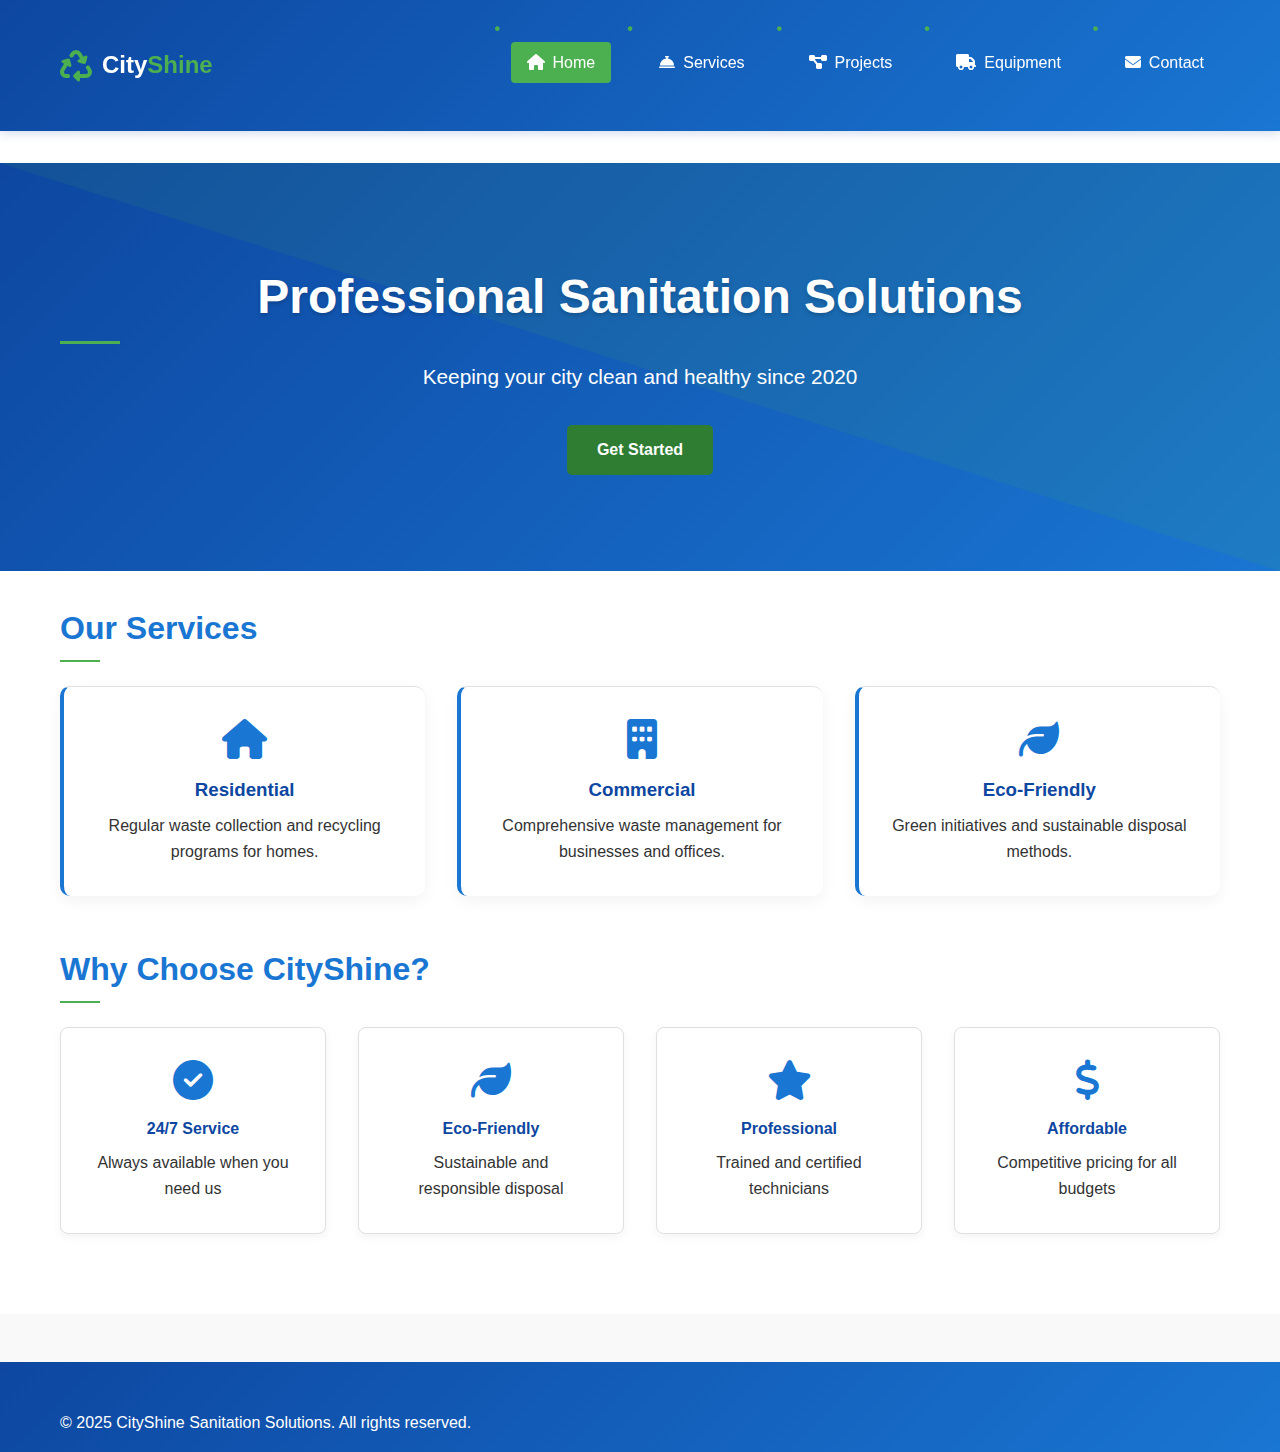
<file: index.html/cityshine-website/index.html>
<!DOCTYPE html>
<html lang="en">
<head>
    <meta charset="UTF-8">
    <meta name="viewport" content="width=device-width, initial-scale=1.0">
    <title>CityShine Sanitation | Professional Waste Management</title>
    <link rel="stylesheet" href="https://cdnjs.cloudflare.com/ajax/libs/font-awesome/6.4.0/css/all.min.css">
    <link rel="stylesheet" href="style.css">
</head>
<body>
    <header>
        <div class="container header-content">
            <a href="index.html" class="logo">
                <i class="fas fa-recycle logo-icon"></i>
                <div class="logo-text">City<span>Shine</span></div>
            </a>
            <nav>
                <button class="mobile-menu-btn" id="mobileMenuBtn">
                    <i class="fas fa-bars"></i>
                </button>
                <ul class="nav-links" id="navLinks">
                    <li><a href="index.html" class="nav-link active"><i class="fas fa-home"></i> Home</a></li>
                    <li><a href="services.html" class="nav-link"><i class="fas fa-concierge-bell"></i> Services</a></li>
                    <li><a href="projects.html" class="nav-link"><i class="fas fa-project-diagram"></i> Projects</a></li>
                    <li><a href="equipment.html" class="nav-link"><i class="fas fa-truck"></i> Equipment</a></li>
                    <li><a href="contact.html" class="nav-link"><i class="fas fa-envelope"></i> Contact</a></li>
                </ul>
            </nav>
        </div>
    </header>

    <main>
        <!-- Hero Section -->
        <section class="hero">
            <div class="container hero-content">
                <h1>Professional Sanitation Solutions</h1>
                <p>Keeping your city clean and healthy since 2020</p>
                <a href="contact.html" class="btn btn-primary">Get Started</a>
            </div>
        </section>

        <!-- Services Preview -->
        <section class="services-preview container">
            <h2>Our Services</h2>
            <div class="services-grid">
                <div class="service-card">
                    <i class="fas fa-home"></i>
                    <h3>Residential</h3>
                    <p>Regular waste collection and recycling programs for homes.</p>
                </div>
                <div class="service-card">
                    <i class="fas fa-building"></i>
                    <h3>Commercial</h3>
                    <p>Comprehensive waste management for businesses and offices.</p>
                </div>
                <div class="service-card">
                    <i class="fas fa-leaf"></i>
                    <h3>Eco-Friendly</h3>
                    <p>Green initiatives and sustainable disposal methods.</p>
                </div>
            </div>
        </section>

        <!-- Why Choose Us -->
        <section class="why-us container">
            <h2>Why Choose CityShine?</h2>
            <div class="features-grid">
                <div class="feature">
                    <i class="fas fa-check-circle"></i>
                    <h4>24/7 Service</h4>
                    <p>Always available when you need us</p>
                </div>
                <div class="feature">
                    <i class="fas fa-leaf"></i>
                    <h4>Eco-Friendly</h4>
                    <p>Sustainable and responsible disposal</p>
                </div>
                <div class="feature">
                    <i class="fas fa-star"></i>
                    <h4>Professional</h4>
                    <p>Trained and certified technicians</p>
                </div>
                <div class="feature">
                    <i class="fas fa-dollar-sign"></i>
                    <h4>Affordable</h4>
                    <p>Competitive pricing for all budgets</p>
                </div>
            </div>
        </section>
    </main>

    <footer>
        <div class="container">
            <p>&copy; 2025 CityShine Sanitation Solutions. All rights reserved.</p>
        </div>
    </footer>

    <script src="script.js"></script>
</body>
</html>
</file>
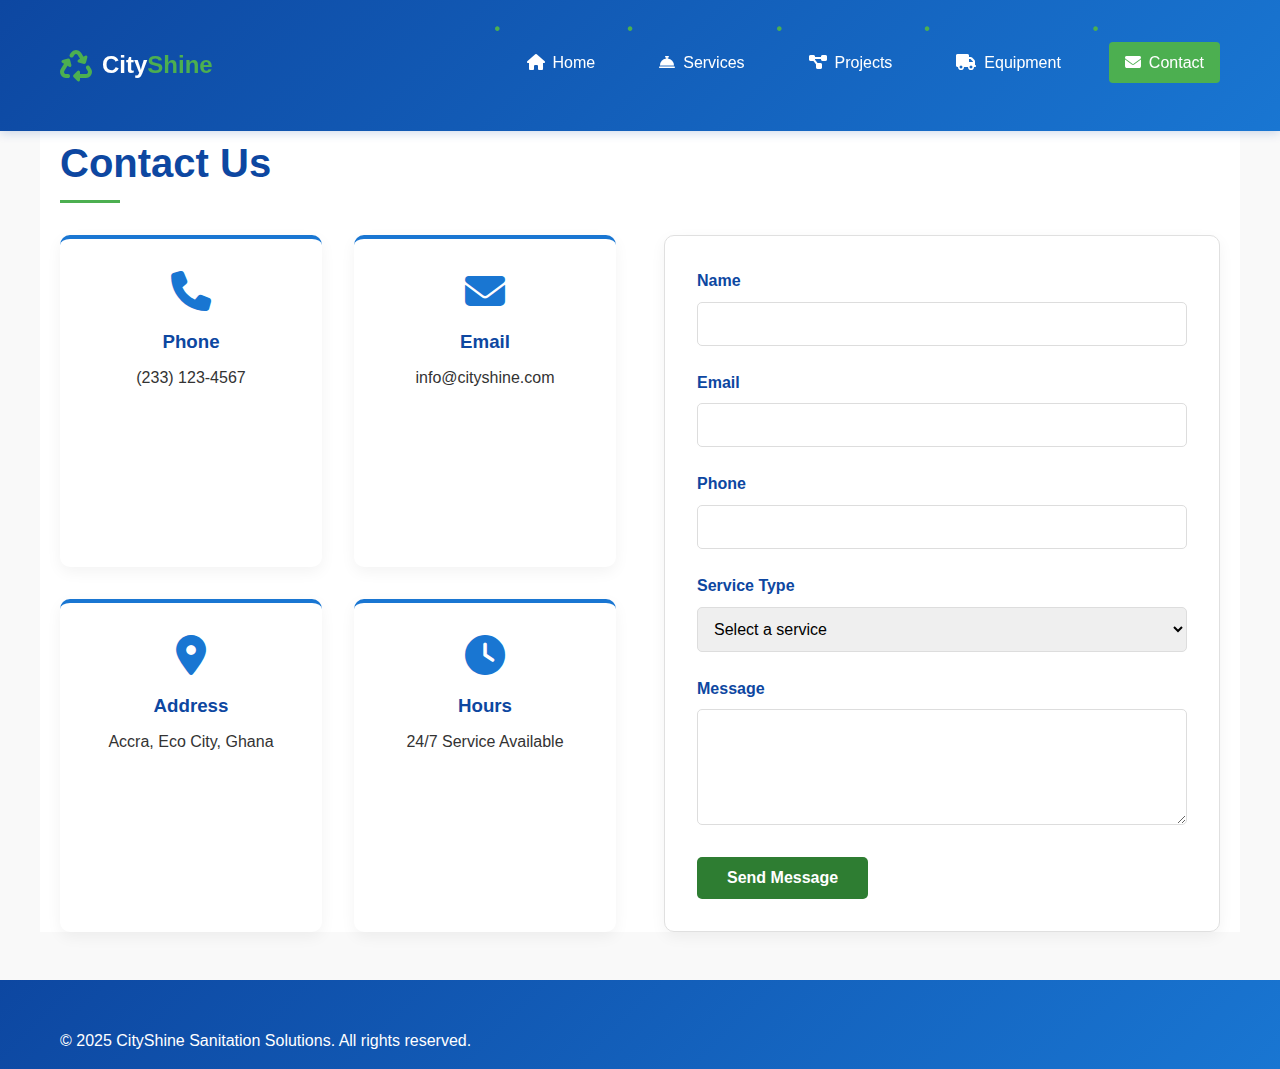
<file: index.html/cityshine-website/contact.html>
<!DOCTYPE html>
<html lang="en">
<head>
    <meta charset="UTF-8">
    <meta name="viewport" content="width=device-width, initial-scale=1.0">
    <title>Contact | CityShine Sanitation</title>
    <link rel="stylesheet" href="https://cdnjs.cloudflare.com/ajax/libs/font-awesome/6.4.0/css/all.min.css">
    <link rel="stylesheet" href="style.css">
</head>
<body>
    <header>
        <div class="container header-content">
            <a href="index.html" class="logo">
                <i class="fas fa-recycle logo-icon"></i>
                <div class="logo-text">City<span>Shine</span></div>
            </a>
            <nav>
                <button class="mobile-menu-btn" id="mobileMenuBtn">
                    <i class="fas fa-bars"></i>
                </button>
                <ul class="nav-links" id="navLinks">
                    <li><a href="index.html" class="nav-link"><i class="fas fa-home"></i> Home</a></li>
                    <li><a href="services.html" class="nav-link"><i class="fas fa-concierge-bell"></i> Services</a></li>
                    <li><a href="projects.html" class="nav-link"><i class="fas fa-project-diagram"></i> Projects</a></li>
                    <li><a href="equipment.html" class="nav-link"><i class="fas fa-truck"></i> Equipment</a></li>
                    <li><a href="contact.html" class="nav-link active"><i class="fas fa-envelope"></i> Contact</a></li>
                </ul>
            </nav>
        </div>
    </header>

    <main class="container">
        <h1>Contact Us</h1>
        
        <div class="contact-wrapper">
            <div class="contact-info">
                <div class="info-card">
                    <i class="fas fa-phone"></i>
                    <h3>Phone</h3>
                    <p>(233) 123-4567</p>
                </div>

                <div class="info-card">
                    <i class="fas fa-envelope"></i>
                    <h3>Email</h3>
                    <p>info@cityshine.com</p>
                </div>

                <div class="info-card">
                    <i class="fas fa-map-marker-alt"></i>
                    <h3>Address</h3>
                    <p>Accra, Eco City, Ghana</p>
                </div>

                <div class="info-card">
                    <i class="fas fa-clock"></i>
                    <h3>Hours</h3>
                    <p>24/7 Service Available</p>
                </div>
            </div>

            <form class="contact-form" id="contactForm">
                <div class="form-group">
                    <label for="name">Name</label>
                    <input type="text" id="name" name="name" required>
                </div>

                <div class="form-group">
                    <label for="email">Email</label>
                    <input type="email" id="email" name="email" required>
                </div>

                <div class="form-group">
                    <label for="phone">Phone</label>
                    <input type="tel" id="phone" name="phone">
                </div>

                <div class="form-group">
                    <label for="service">Service Type</label>
                    <select id="service" name="service" required>
                        <option value="">Select a service</option>
                        <option value="residential">Residential</option>
                        <option value="commercial">Commercial</option>
                        <option value="eco-friendly">Eco-Friendly</option>
                    </select>
                </div>

                <div class="form-group">
                    <label for="message">Message</label>
                    <textarea id="message" name="message" rows="5" required></textarea>
                </div>

                <button type="submit" class="btn btn-primary">Send Message</button>
            </form>
        </div>
    </main>

    <footer>
        <div class="container">
            <p>&copy; 2025 CityShine Sanitation Solutions. All rights reserved.</p>
        </div>
    </footer>

    <script src="script.js"></script>
</body>
</html>
</file>
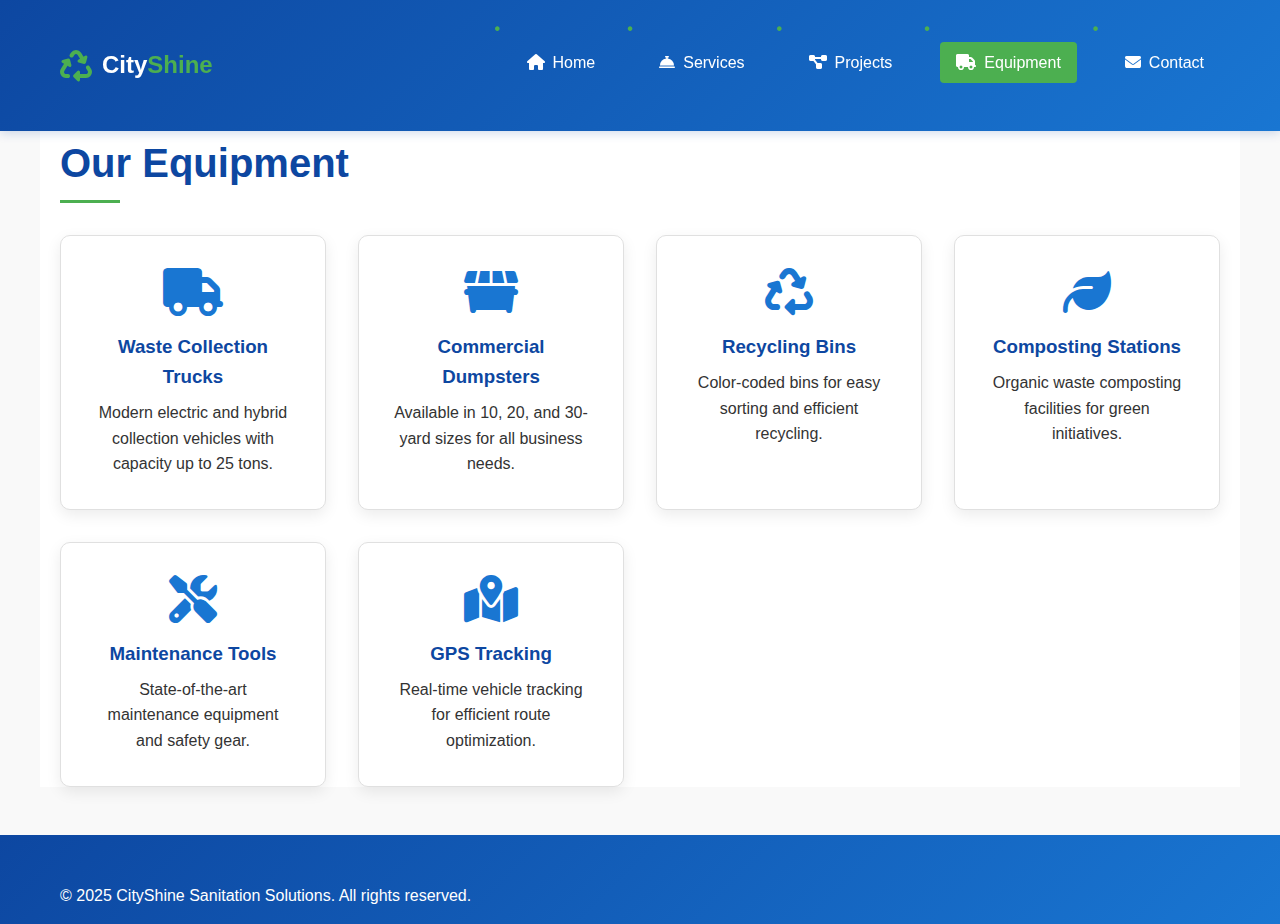
<file: index.html/cityshine-website/equipment.html>
<!DOCTYPE html>
<html lang="en">
<head>
    <meta charset="UTF-8">
    <meta name="viewport" content="width=device-width, initial-scale=1.0">
    <title>Equipment | CityShine Sanitation</title>
    <link rel="stylesheet" href="https://cdnjs.cloudflare.com/ajax/libs/font-awesome/6.4.0/css/all.min.css">
    <link rel="stylesheet" href="style.css">
</head>
<body>
    <header>
        <div class="container header-content">
            <a href="index.html" class="logo">
                <i class="fas fa-recycle logo-icon"></i>
                <div class="logo-text">City<span>Shine</span></div>
            </a>
            <nav>
                <button class="mobile-menu-btn" id="mobileMenuBtn">
                    <i class="fas fa-bars"></i>
                </button>
                <ul class="nav-links" id="navLinks">
                    <li><a href="index.html" class="nav-link"><i class="fas fa-home"></i> Home</a></li>
                    <li><a href="services.html" class="nav-link"><i class="fas fa-concierge-bell"></i> Services</a></li>
                    <li><a href="projects.html" class="nav-link"><i class="fas fa-project-diagram"></i> Projects</a></li>
                    <li><a href="equipment.html" class="nav-link active"><i class="fas fa-truck"></i> Equipment</a></li>
                    <li><a href="contact.html" class="nav-link"><i class="fas fa-envelope"></i> Contact</a></li>
                </ul>
            </nav>
        </div>
    </header>

    <main class="container">
        <h1>Our Equipment</h1>
        
        <div class="equipment-grid">
            <div class="equipment-card">
                <i class="fas fa-truck"></i>
                <h3>Waste Collection Trucks</h3>
                <p>Modern electric and hybrid collection vehicles with capacity up to 25 tons.</p>
            </div>

            <div class="equipment-card">
                <i class="fas fa-dumpster"></i>
                <h3>Commercial Dumpsters</h3>
                <p>Available in 10, 20, and 30-yard sizes for all business needs.</p>
            </div>

            <div class="equipment-card">
                <i class="fas fa-recycle"></i>
                <h3>Recycling Bins</h3>
                <p>Color-coded bins for easy sorting and efficient recycling.</p>
            </div>

            <div class="equipment-card">
                <i class="fas fa-leaf"></i>
                <h3>Composting Stations</h3>
                <p>Organic waste composting facilities for green initiatives.</p>
            </div>

            <div class="equipment-card">
                <i class="fas fa-tools"></i>
                <h3>Maintenance Tools</h3>
                <p>State-of-the-art maintenance equipment and safety gear.</p>
            </div>

            <div class="equipment-card">
                <i class="fas fa-map-location-dot"></i>
                <h3>GPS Tracking</h3>
                <p>Real-time vehicle tracking for efficient route optimization.</p>
            </div>
        </div>
    </main>

    <footer>
        <div class="container">
            <p>&copy; 2025 CityShine Sanitation Solutions. All rights reserved.</p>
        </div>
    </footer>

    <script src="script.js"></script>
</body>
</html>
</file>
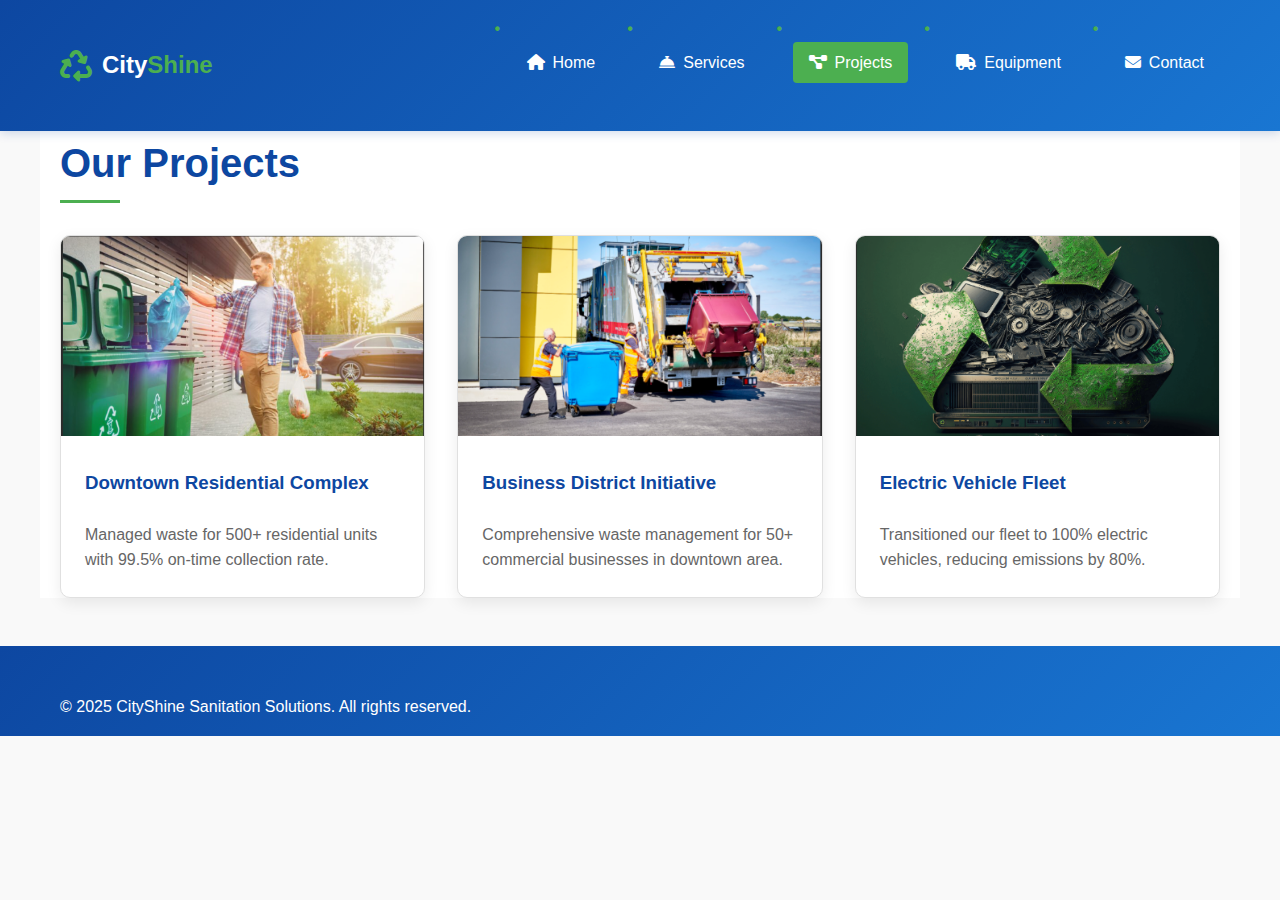
<file: index.html/cityshine-website/projects.html>
<!DOCTYPE html>
<html lang="en">
<head>
    <meta charset="UTF-8">
    <meta name="viewport" content="width=device-width, initial-scale=1.0">
    <title>Projects | CityShine Sanitation</title>
    <link rel="stylesheet" href="https://cdnjs.cloudflare.com/ajax/libs/font-awesome/6.4.0/css/all.min.css">
    <link rel="stylesheet" href="style.css">
</head>
<body>
    <header>
        <div class="container header-content">
            <a href="index.html" class="logo">
                <i class="fas fa-recycle logo-icon"></i>
                <div class="logo-text">City<span>Shine</span></div>
            </a>
            <nav>
                <button class="mobile-menu-btn" id="mobileMenuBtn">
                    <i class="fas fa-bars"></i>
                </button>
                <ul class="nav-links" id="navLinks">
                    <li><a href="index.html" class="nav-link"><i class="fas fa-home"></i> Home</a></li>
                    <li><a href="services.html" class="nav-link"><i class="fas fa-concierge-bell"></i> Services</a></li>
                    <li><a href="projects.html" class="nav-link active"><i class="fas fa-project-diagram"></i> Projects</a></li>
                    <li><a href="equipment.html" class="nav-link"><i class="fas fa-truck"></i> Equipment</a></li>
                    <li><a href="contact.html" class="nav-link"><i class="fas fa-envelope"></i> Contact</a></li>
                </ul>
            </nav>
        </div>
    </header>

    <main class="container">
        <h1>Our Projects</h1>
        
        <div class="projects-grid">
            <div class="project-card">
                <img src="residence.png" alt="Residential Project">
                <h3>Downtown Residential Complex</h3>
                <p>Managed waste for 500+ residential units with 99.5% on-time collection rate.</p>
            </div>

            <div class="project-card">
                <img src="commercial.png" alt="Commercial Project">
                <h3>Business District Initiative</h3>
                <p>Comprehensive waste management for 50+ commercial businesses in downtown area.</p>
            </div>

            <div class="project-card">
                <img src="electric.png" alt="EV Fleet Project">
                <h3>Electric Vehicle Fleet</h3>
                <p>Transitioned our fleet to 100% electric vehicles, reducing emissions by 80%.</p>
            </div>
        </div>
    </main>

    <footer>
        <div class="container">
            <p>&copy; 2025 CityShine Sanitation Solutions. All rights reserved.</p>
        </div>
    </footer>

    <script src="script.js"></script>
</body>
</html>
</file>
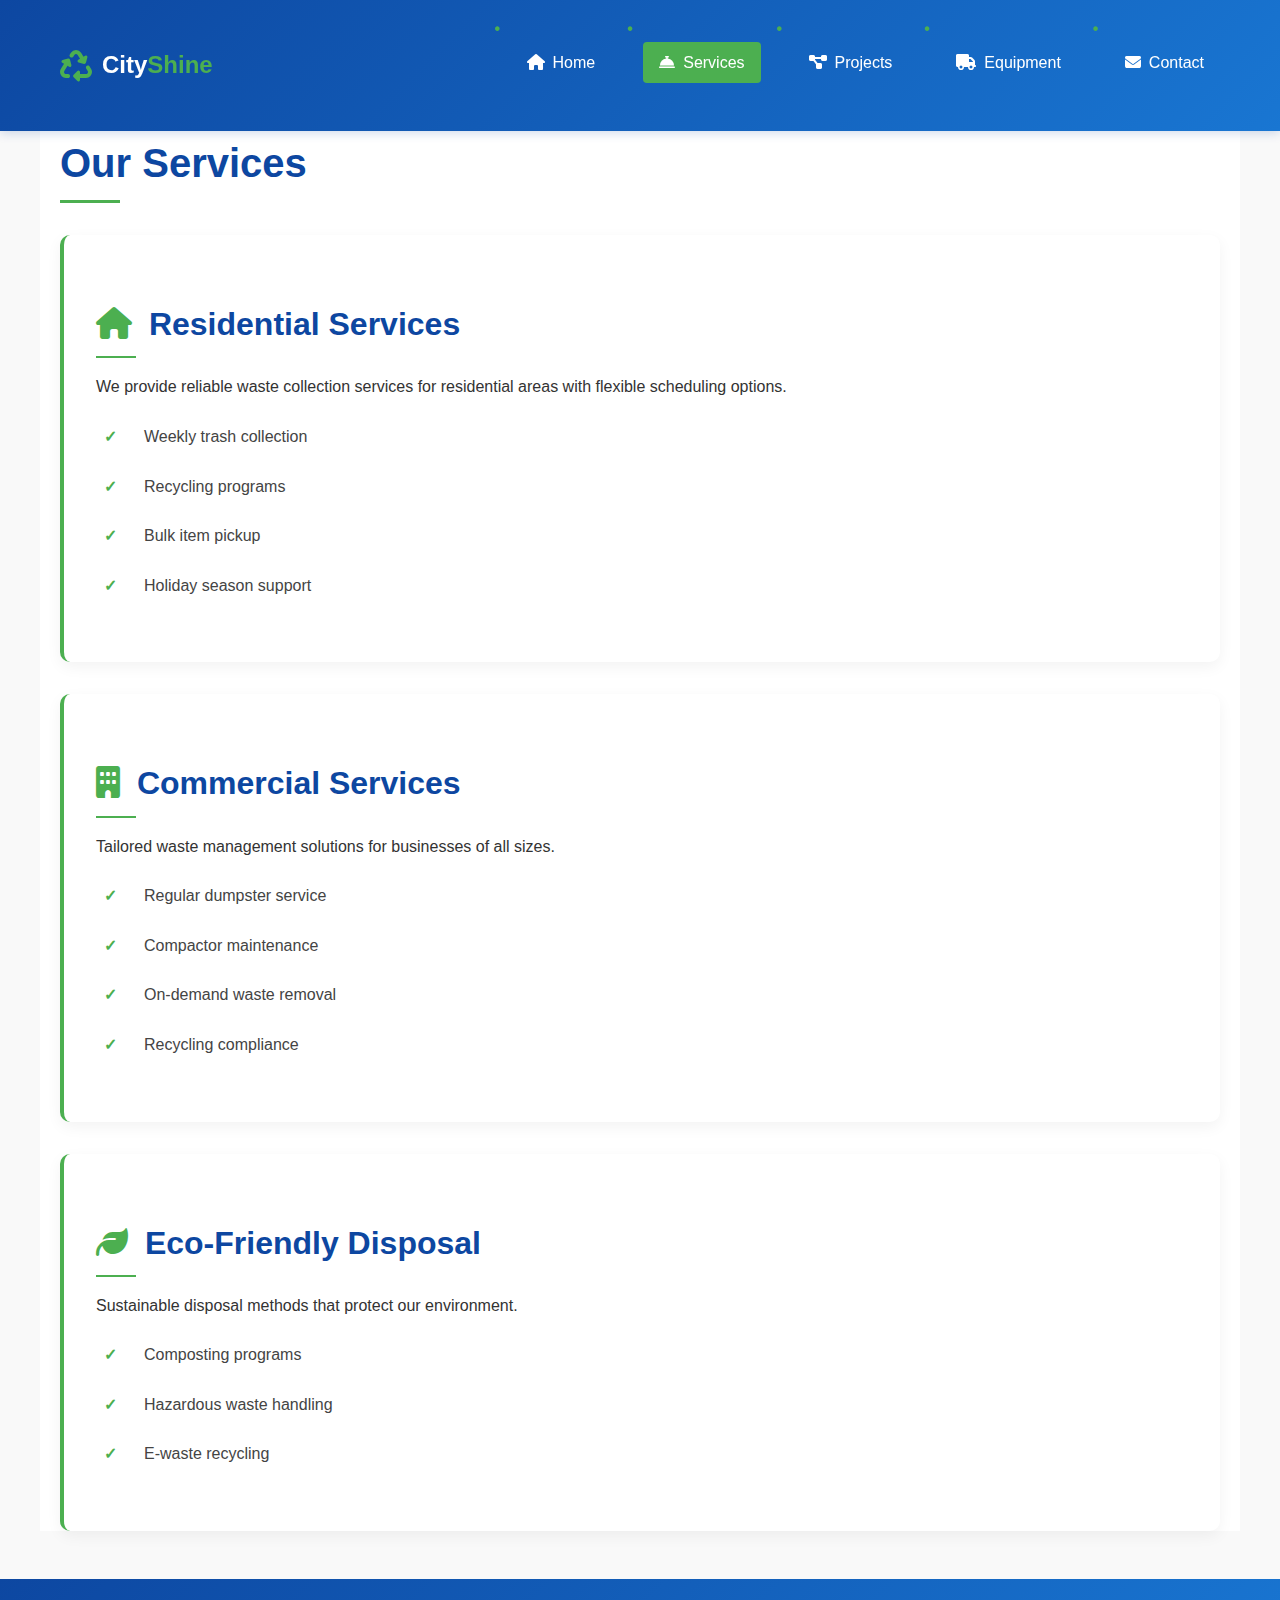
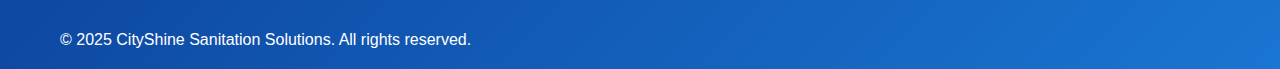
<file: index.html/cityshine-website/services.html>
<!DOCTYPE html>
<html lang="en">
<head>
    <meta charset="UTF-8">
    <meta name="viewport" content="width=device-width, initial-scale=1.0">
    <title>Services | CityShine Sanitation</title>
    <link rel="stylesheet" href="https://cdnjs.cloudflare.com/ajax/libs/font-awesome/6.4.0/css/all.min.css">
    <link rel="stylesheet" href="style.css">
</head>
<body>
    <header>
        <div class="container header-content">
            <a href="index.html" class="logo">
                <i class="fas fa-recycle logo-icon"></i>
                <div class="logo-text">City<span>Shine</span></div>
            </a>
            <nav>
                <button class="mobile-menu-btn" id="mobileMenuBtn">
                    <i class="fas fa-bars"></i>
                </button>
                <ul class="nav-links" id="navLinks">
                    <li><a href="index.html" class="nav-link"><i class="fas fa-home"></i> Home</a></li>
                    <li><a href="services.html" class="nav-link active"><i class="fas fa-concierge-bell"></i> Services</a></li>
                    <li><a href="projects.html" class="nav-link"><i class="fas fa-project-diagram"></i> Projects</a></li>
                    <li><a href="equipment.html" class="nav-link"><i class="fas fa-truck"></i> Equipment</a></li>
                    <li><a href="contact.html" class="nav-link"><i class="fas fa-envelope"></i> Contact</a></li>
                </ul>
            </nav>
        </div>
    </header>

    <main class="container">
        <h1>Our Services</h1>
        
        <div class="services-detailed">
            <div class="service-detail">
                <h2><i class="fas fa-home"></i> Residential Services</h2>
                <p>We provide reliable waste collection services for residential areas with flexible scheduling options.</p>
                <ul>
                    <li>Weekly trash collection</li>
                    <li>Recycling programs</li>
                    <li>Bulk item pickup</li>
                    <li>Holiday season support</li>
                </ul>
            </div>

            <div class="service-detail">
                <h2><i class="fas fa-building"></i> Commercial Services</h2>
                <p>Tailored waste management solutions for businesses of all sizes.</p>
                <ul>
                    <li>Regular dumpster service</li>
                    <li>Compactor maintenance</li>
                    <li>On-demand waste removal</li>
                    <li>Recycling compliance</li>
                </ul>
            </div>

            <div class="service-detail">
                <h2><i class="fas fa-leaf"></i> Eco-Friendly Disposal</h2>
                <p>Sustainable disposal methods that protect our environment.</p>
                <ul>
                    <li>Composting programs</li>
                    <li>Hazardous waste handling</li>
                    <li>E-waste recycling</li>
                     </ul>
            </div>
        </div>
    </main>

    <footer>
        <div class="container">
            <p>&copy; 2025 CityShine Sanitation Solutions. All rights reserved.</p>
        </div>
    </footer>

    <script src="script.js"></script>
</body>
</html>
</file>
<file: index.html/cityshine-website/style.css>
/* style.css - Updated with Blue, Green, White Color Scheme */
* {
    margin: 0;
    padding: 0;
    box-sizing: border-box;
}

body {
    font-family: 'Segoe UI', Tahoma, Geneva, Verdana, sans-serif;
    line-height: 1.6;
    color: #333;
    background-color: #f9f9f9;
}

.container {
    max-width: 1200px;
    margin: 0 auto;
    padding: 0 20px;
}

/* Header Styles */
header {
    background: linear-gradient(135deg, #0d47a1 0%, #1976d2 100%);
    color: white;
    padding: 1rem 0;
    position: sticky;
    top: 0;
    z-index: 100;
    box-shadow: 0 2px 10px rgba(13, 71, 161, 0.2);
}

.header-content {
    display: flex;
    justify-content: space-between;
    align-items: center;
}

.logo {
    display: flex;
    align-items: center;
    gap: 10px;
    text-decoration: none;
    color: white;
    font-size: 1.5rem;
    font-weight: bold;
}

.logo-icon {
    font-size: 2rem;
    color: #4CAF50;
}

.logo-text span {
    color: #4CAF50;
}

/* Navigation */
nav ul {
    display: flex;
    list-style: none;
    gap: 2rem;
}

.nav-link {
    color: white;
    text-decoration: none;
    transition: all 0.3s;
    display: flex;
    align-items: center;
    gap: 0.5rem;
    padding: 0.5rem 1rem;
    border-radius: 4px;
}

.nav-link:hover,
.nav-link.active {
    background-color: #4CAF50;
    color: white;
}

.mobile-menu-btn {
    display: none;
    background: none;
    border: none;
    color: white;
    font-size: 1.5rem;
    cursor: pointer;
}

/* Buttons */
.btn {
    padding: 12px 30px;
    border: none;
    border-radius: 5px;
    cursor: pointer;
    text-decoration: none;
    display: inline-block;
    transition: all 0.3s;
    font-size: 1rem;
    font-weight: 600;
}

.btn-primary {
    background: #2E7D32;
    color: white;
}

.btn-primary:hover {
    background: #1B5E20;
    transform: translateY(-2px);
    box-shadow: 0 5px 15px rgba(46, 125, 50, 0.3);
}

.btn-secondary {
    background: #1976d2;
    color: white;
}

.btn-secondary:hover {
    background: #0d47a1;
    transform: translateY(-2px);
    box-shadow: 0 5px 15px rgba(25, 118, 210, 0.3);
}

/* Hero Section */
.hero {
    background: linear-gradient(135deg, #0d47a1 0%, #1976d2 100%);
    color: white;
    padding: 6rem 0;
    text-align: center;
    position: relative;
    overflow: hidden;
}

.hero::before {
    content: '';
    position: absolute;
    top: 0;
    left: 0;
    right: 0;
    bottom: 0;
    background: url('data:image/svg+xml,<svg xmlns="http://www.w3.org/2000/svg" viewBox="0 0 100 100" preserveAspectRatio="none"><path fill="%234CAF50" fill-opacity="0.1" d="M0,0 L100,0 L100,100 Z"/></svg>');
    background-size: cover;
}

.hero-content {
    position: relative;
    z-index: 1;
}

.hero-content h1 {
    font-size: 3rem;
    margin-bottom: 1rem;
    color: white;
    text-shadow: 0 2px 4px rgba(0,0,0,0.2);
}

.hero-content p {
    font-size: 1.3rem;
    margin-bottom: 2rem;
    max-width: 800px;
    margin-left: auto;
    margin-right: auto;
}

/* Main Content */
main {
    padding: 2rem 0;
    background: white;
}

h1 {
    color: #0d47a1;
    margin-bottom: 2rem;
    font-size: 2.5rem;
    position: relative;
    padding-bottom: 0.5rem;
}

h1::after {
    content: '';
    position: absolute;
    bottom: 0;
    left: 0;
    width: 60px;
    height: 3px;
    background: #4CAF50;
}

h2 {
    color: #1976d2;
    margin: 2rem 0 1.5rem 0;
    font-size: 2rem;
    position: relative;
    padding-bottom: 0.5rem;
}

h2::after {
    content: '';
    position: absolute;
    bottom: 0;
    left: 0;
    width: 40px;
    height: 2px;
    background: #4CAF50;
}

h3 {
    color: #0d47a1;
    margin-bottom: 1rem;
}

h4 {
    color: #1976d2;
    margin-bottom: 0.5rem;
}

/* Services Grid */
.services-grid {
    display: grid;
    grid-template-columns: repeat(auto-fit, minmax(300px, 1fr));
    gap: 2rem;
    margin-bottom: 3rem;
}

.service-card {
    background: white;
    padding: 2rem;
    border-radius: 10px;
    text-align: center;
    transition: all 0.3s;
    border-left: 4px solid #1976d2;
    box-shadow: 0 5px 15px rgba(0,0,0,0.05);
    border-top: 1px solid #e0e0e0;
}

.service-card:hover {
    transform: translateY(-10px);
    box-shadow: 0 15px 30px rgba(25, 118, 210, 0.15);
    border-left-color: #4CAF50;
}

.service-card i {
    font-size: 2.5rem;
    color: #1976d2;
    margin-bottom: 1rem;
}

.service-card:hover i {
    color: #4CAF50;
}

.service-card h3 {
    color: #0d47a1;
    margin-bottom: 0.5rem;
}

/* Features Grid */
.features-grid {
    display: grid;
    grid-template-columns: repeat(auto-fit, minmax(250px, 1fr));
    gap: 2rem;
    margin-bottom: 3rem;
}

.feature {
    text-align: center;
    padding: 2rem;
    background: white;
    border-radius: 8px;
    box-shadow: 0 3px 10px rgba(0,0,0,0.05);
    border: 1px solid #e0e0e0;
}

.feature i {
    font-size: 2.5rem;
    color: #1976d2;
    margin-bottom: 1rem;
}

.feature h4 {
    color: #0d47a1;
    margin-bottom: 0.5rem;
}

/* Services Detailed */
.services-detailed {
    display: grid;
    gap: 2rem;
    margin-bottom: 2rem;
}

.service-detail {
    background: white;
    padding: 2rem;
    border-radius: 10px;
    border-left: 4px solid #4CAF50;
    box-shadow: 0 5px 15px rgba(0,0,0,0.05);
}

.service-detail h2 {
    color: #0d47a1;
    margin-bottom: 1rem;
}

.service-detail i {
    color: #4CAF50;
    margin-right: 0.5rem;
}

.service-detail ul {
    list-style: none;
    margin-top: 1rem;
}

.service-detail li {
    padding: 0.5rem 0;
    padding-left: 1.5rem;
    position: relative;
    color: #444;
}

.service-detail li:before {
    content: "✓";
    position: absolute;
    left: 0;
    color: #4CAF50;
    font-weight: bold;
}

/* Tables */
table {
    width: 100%;
    border-collapse: collapse;
    margin: 1.5rem 0;
    background: white;
    box-shadow: 0 3px 10px rgba(0,0,0,0.05);
    border-radius: 8px;
    overflow: hidden;
}

table thead {
    background: linear-gradient(135deg, #0d47a1 0%, #1976d2 100%);
    color: white;
}

table th {
    padding: 1rem;
    text-align: left;
    font-weight: 600;
}

table td {
    padding: 1rem;
    border-bottom: 1px solid #e0e0e0;
}

table tbody tr:nth-child(even) {
    background-color: #f8f9fa;
}

table tbody tr:hover {
    background-color: #e8f5e9;
}

/* Lists */
ul, ol {
    margin-left: 1.5rem;
    margin-bottom: 1.5rem;
}

ul li {
    margin-bottom: 0.5rem;
    position: relative;
    color: #444;
}

ul li:before {
    content: "•";
    color: #4CAF50;
    font-weight: bold;
    display: inline-block;
    width: 1em;
    margin-left: -1em;
}

ol {
    counter-reset: item;
}

ol li {
    margin-bottom: 0.8rem;
    counter-increment: item;
    color: #444;
}

ol li:before {
    content: counter(item) ".";
    color: #1976d2;
    font-weight: bold;
    display: inline-block;
    width: 2em;
    margin-left: -2.5em;
}

/* Projects Grid */
.projects-grid {
    display: grid;
    grid-template-columns: repeat(auto-fit, minmax(300px, 1fr));
    gap: 2rem;
    margin-bottom: 3rem;
}

.project-card {
    background: white;
    border-radius: 10px;
    overflow: hidden;
    box-shadow: 0 5px 15px rgba(0,0,0,0.08);
    transition: all 0.3s;
    border: 1px solid #e0e0e0;
}

.project-card:hover {
    transform: translateY(-5px);
    box-shadow: 0 15px 30px rgba(25, 118, 210, 0.15);
}

.project-card img {
    width: 100%;
    height: 200px;
    object-fit: cover;
}

.project-card h3 {
    color: #0d47a1;
    padding: 1.5rem 1.5rem 0.5rem;
}

.project-card p {
    padding: 0 1.5rem 1.5rem;
    color: #666;
}

/* Equipment Grid */
.equipment-grid {
    display: grid;
    grid-template-columns: repeat(auto-fit, minmax(250px, 1fr));
    gap: 2rem;
    margin-bottom: 3rem;
}

.equipment-card {
    background: white;
    padding: 2rem;
    border-radius: 10px;
    text-align: center;
    box-shadow: 0 5px 15px rgba(0,0,0,0.08);
    transition: all 0.3s;
    border-top: 4px solid #1976d2;
    border: 1px solid #e0e0e0;
}

.equipment-card:hover {
    transform: translateY(-5px);
    box-shadow: 0 15px 30px rgba(25, 118, 210, 0.15);
    border-top-color: #4CAF50;
}

.equipment-card i {
    font-size: 3rem;
    color: #1976d2;
    margin-bottom: 1rem;
}

.equipment-card:hover i {
    color: #4CAF50;
}

.equipment-card h3 {
    color: #0d47a1;
    margin-bottom: 0.5rem;
}

/* Contact Section */
.contact-wrapper {
    display: grid;
    grid-template-columns: 1fr 1fr;
    gap: 3rem;
    margin-bottom: 3rem;
}

.contact-info {
    display: grid;
    grid-template-columns: repeat(auto-fit, minmax(250px, 1fr));
    gap: 2rem;
}

.info-card {
    background: white;
    padding: 2rem;
    border-radius: 10px;
    text-align: center;
    border-top: 4px solid #1976d2;
    box-shadow: 0 5px 15px rgba(0,0,0,0.05);
}

.info-card:hover {
    border-top-color: #4CAF50;
}

.info-card i {
    font-size: 2.5rem;
    color: #1976d2;
    margin-bottom: 1rem;
}

.info-card:hover i {
    color: #4CAF50;
}

.info-card h3 {
    color: #0d47a1;
    margin-bottom: 0.5rem;
}

/* Contact Form */
.contact-form {
    background: white;
    padding: 2rem;
    border-radius: 10px;
    box-shadow: 0 5px 15px rgba(0,0,0,0.05);
    border: 1px solid #e0e0e0;
}

.form-group {
    margin-bottom: 1.5rem;
}

.form-group label {
    display: block;
    margin-bottom: 0.5rem;
    color: #0d47a1;
    font-weight: 600;
}

.form-group input,
.form-group select,
.form-group textarea {
    width: 100%;
    padding: 0.75rem;
    border: 1px solid #ddd;
    border-radius: 5px;
    font-family: inherit;
    font-size: 1rem;
    transition: all 0.3s;
}

.form-group input:focus,
.form-group select:focus,
.form-group textarea:focus {
    outline: none;
    border-color: #4CAF50;
    box-shadow: 0 0 5px rgba(76, 175, 80, 0.3);
}

/* Aside Sections */
aside {
    background: linear-gradient(135deg, #e8f5e9 0%, #e3f2fd 100%);
    padding: 2rem;
    border-radius: 10px;
    margin: 2rem 0;
    border-left: 4px solid #4CAF50;
}

aside h3 {
    color: #0d47a1;
    margin-bottom: 1rem;
}

/* Figures */
figure {
    margin: 1.5rem 0;
    text-align: center;
}

.figure-img {
    max-width: 100%;
    height: auto;
    border-radius: 8px;
    box-shadow: 0 5px 15px rgba(0,0,0,0.1);
}

figcaption {
    font-style: italic;
    color: #666;
    margin-top: 0.5rem;
    font-size: 0.9rem;
}

/* Details & Summary */
details {
    margin: 1rem 0;
    padding: 1rem;
    background: white;
    border-radius: 8px;
    border-left: 4px solid #4CAF50;
    box-shadow: 0 3px 10px rgba(0,0,0,0.05);
}

summary {
    font-weight: 600;
    color: #0d47a1;
    cursor: pointer;
    font-size: 1.1rem;
}

details p {
    margin-top: 1rem;
    color: #444;
}

/* Progress Bars */
progress {
    width: 100%;
    height: 1.5rem;
    margin: 1rem 0;
}

progress::-webkit-progress-bar {
    background-color: #e0e0e0;
    border-radius: 10px;
}

progress::-webkit-progress-value {
    background: linear-gradient(135deg, #1976d2 0%, #4CAF50 100%);
    border-radius: 10px;
}

/* Footer */
footer {
    background: linear-gradient(135deg, #0d47a1 0%, #1976d2 100%);
    color: white;
    padding: 3rem 0 1rem;
    margin-top: 3rem;
}

.footer-content {
    display: grid;
    grid-template-columns: repeat(auto-fit, minmax(250px, 1fr));
    gap: 2rem;
    margin-bottom: 2rem;
}

.footer-section h3 {
    color: #4CAF50;
    margin-bottom: 1.5rem;
    border-bottom: 2px solid rgba(255,255,255,0.1);
    padding-bottom: 0.5rem;
}

.footer-links {
    list-style: none;
}

.footer-links li {
    margin-bottom: 0.8rem;
}

.footer-links a {
    color: rgba(255,255,255,0.8);
    text-decoration: none;
    transition: color 0.3s;
}

.footer-links a:hover {
    color: #4CAF50;
}

.copyright {
    text-align: center;
    padding-top: 2rem;
    border-top: 1px solid rgba(255,255,255,0.1);
    color: rgba(255,255,255,0.7);
    font-size: 0.9rem;
}

/* Mobile Responsive */
@media (max-width: 768px) {
    .mobile-menu-btn {
        display: block;
    }

    nav ul {
        display: none;
        flex-direction: column;
        gap: 1rem;
        position: absolute;
        top: 100%;
        left: 0;
        right: 0;
        background: #0d47a1;
        padding: 1rem;
        z-index: 101;
        box-shadow: 0 5px 15px rgba(0,0,0,0.2);
    }

    nav ul.active {
        display: flex;
    }

    .nav-link {
        justify-content: flex-start;
        padding: 0.8rem 1rem;
    }

    h1 {
        font-size: 1.8rem;
    }

    h2 {
        font-size: 1.5rem;
    }

    .hero-content h1 {
        font-size: 2rem;
    }

    .hero-content p {
        font-size: 1rem;
    }

    .hero {
        padding: 3rem 0;
    }

    .contact-wrapper {
        grid-template-columns: 1fr;
        gap: 2rem;
    }

    .services-grid,
    .projects-grid,
    .equipment-grid,
    .features-grid {
        grid-template-columns: 1fr;
    }

    .contact-info {
        grid-template-columns: 1fr;
    }
    
    .footer-content {
        grid-template-columns: 1fr;
        text-align: center;
    }
}

/* Print Styles */
@media print {
    .hero, .btn, .mobile-menu-btn, nav {
        display: none;
    }
    
    body {
        font-size: 12pt;
        line-height: 1.4;
    }
    
    h1, h2, h3 {
        color: #000 !important;
    }
    
    a {
        color: #000;
        text-decoration: none;
    }
}
</file>
